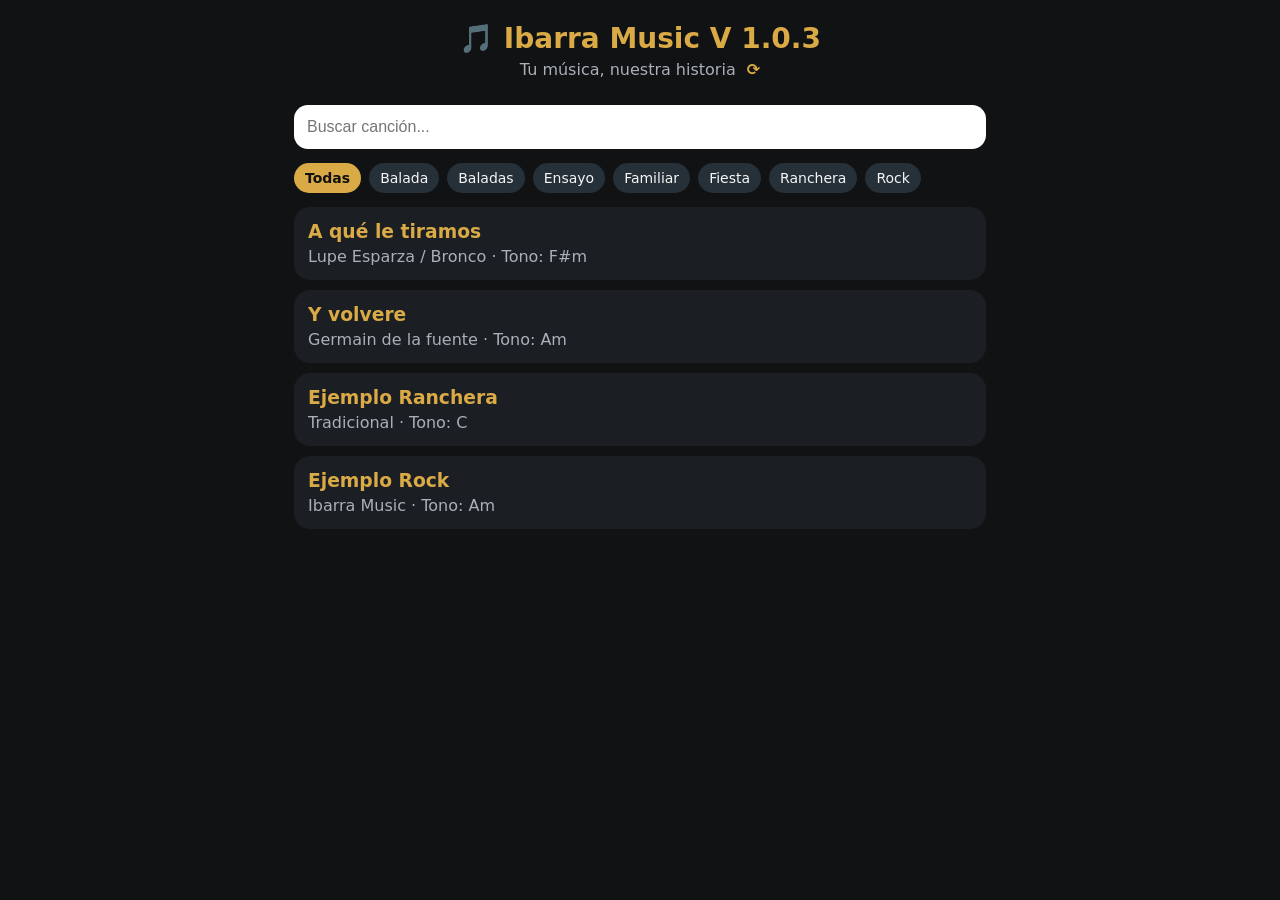
<file: index.html>
<!DOCTYPE html>
<html lang="es">
<head>
  <meta charset="UTF-8">
  <meta name="viewport" content="width=device-width, initial-scale=1.0">
  <title>Ibarra Music</title>
  <link rel="stylesheet" href="style.css">
</head>
<body>

<header>
  <h1>🎵 Ibarra Music V 1.0.3</h1>
  <p>Tu música, nuestra historia <span class="actualizar" onclick="buscarActualizacion()">⟳</span></p>
</header>

<main>
  <section id="inicio">
    <input id="buscador" type="text" placeholder="Buscar canción...">

    <div id="etiquetas"></div>

    <div id="listaCanciones"></div>
  </section>

  <section id="vistaCancion" class="oculto">
    <button class="btn-volver" onclick="volver()">← Volver</button>

    <h2 id="tituloCancion"></h2>
    <p id="autorCancion"></p>
    <p id="tonoCancion"></p>

    <div id="chipsCancion"></div>

    <div class="acciones-texto">
      <span 
<div id="tabsSecciones" class="acciones-texto"></div>
<div id="contenidoSeccion"></div>
  </section>
</main>

<script src="baladas.js"></script>
<script src="rancheras.js"></script>
<script src="rock.js"></script>
<script src="app.js"></script>

</body>
</html>
</file>
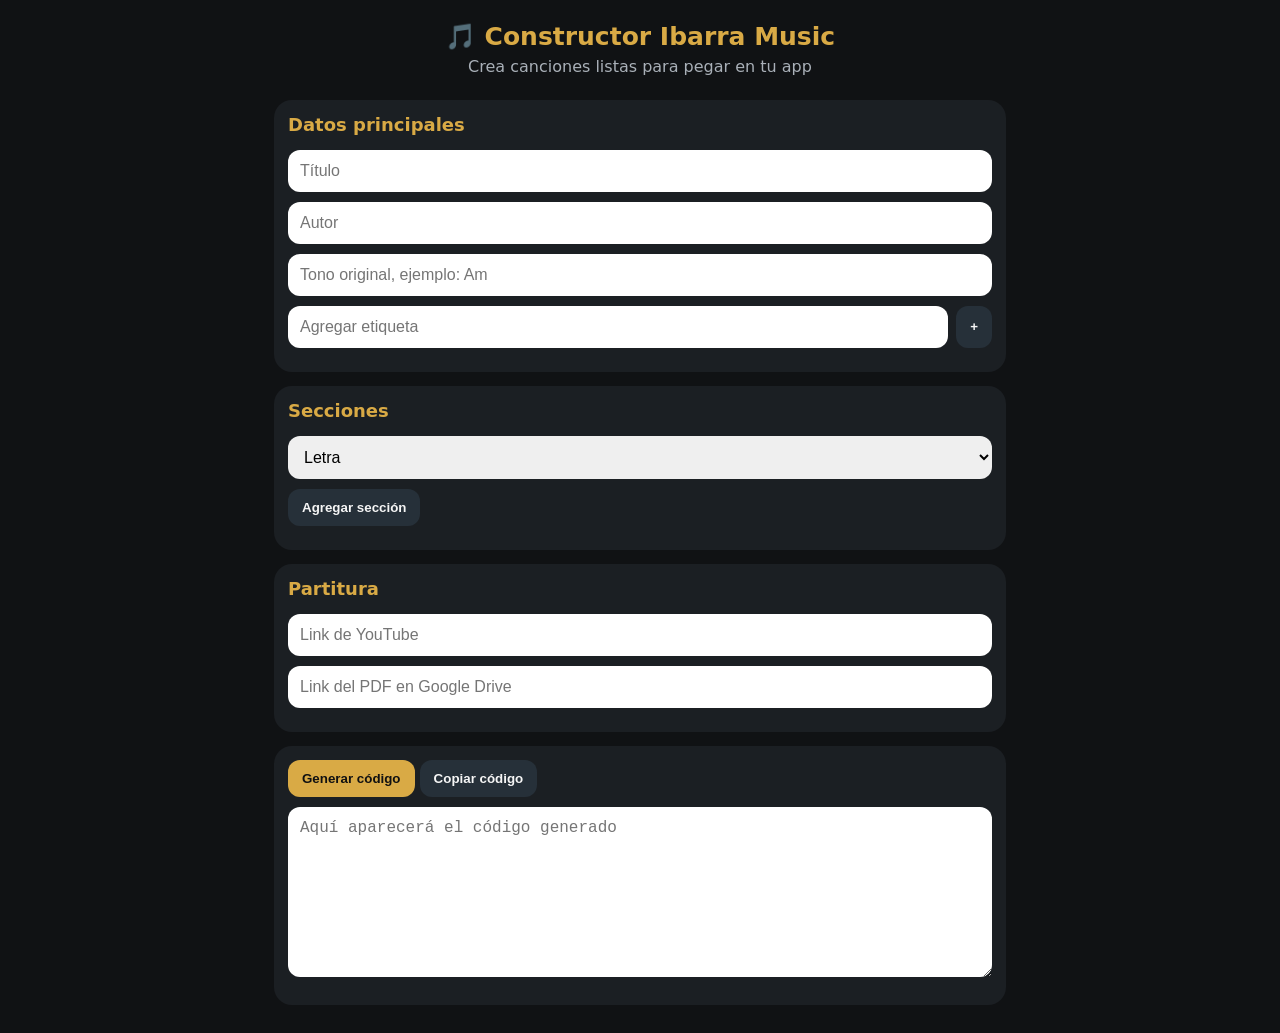
<file: constructor/index.html>
<!DOCTYPE html>
<html lang="es">
<head>
  <meta charset="UTF-8">
  <meta name="viewport" content="width=device-width, initial-scale=1.0">
  <title>Constructor de Canciones</title>
  <link rel="stylesheet" href="style.css">
</head>
<body>

<header>
  <h1>🎵 Constructor Ibarra Music</h1>
  <p>Crea canciones listas para pegar en tu app</p>
</header>

<main>

  <section class="card">
    <h2>Datos principales</h2>

    <input id="titulo" placeholder="Título">
    <input id="autor" placeholder="Autor">
    <input id="tono" placeholder="Tono original, ejemplo: Am">

    <div class="fila">
      <input id="etiquetaInput" placeholder="Agregar etiqueta">
      <button onclick="agregarEtiqueta()">+</button>
    </div>

    <div id="listaEtiquetas"></div>
  </section>

  <section class="card">
    <h2>Secciones</h2>

    <select id="tipoSeccion">
      <option value="letra">Letra</option>
      <option value="tablatura">Tablatura</option>
      <option value="intro">Intro</option>
      <option value="solo">Solo</option>
      <option value="arreglo">Arreglo</option>
      <option value="notas">Notas</option>
      <option value="historia">Historia</option>
    </select>

    <button onclick="agregarSeccion()">Agregar sección</button>

    <div id="contenedorSecciones"></div>
  </section>

  <section class="card">
    <h2>Partitura</h2>

    <input id="youtube" placeholder="Link de YouTube">
    <input id="pdf" placeholder="Link del PDF en Google Drive">
  </section>

  <section class="card">
    <button class="principal" onclick="generarCodigo()">Generar código</button>
    <button onclick="copiarCodigo()">Copiar código</button>

    <textarea id="resultado" placeholder="Aquí aparecerá el código generado"></textarea>
  </section>

</main>

<script src="app.js"></script>
</body>
</html>
</file>
<file: style.css>
:root {
  --fondo: #101214;
  --tarjeta: #1b1f23;
  --texto: #f5f5f5;
  --suave: #a9b0b8;
  --dorado: #d9aa45;
  --azul: #2d6f73;
}

* {
  box-sizing: border-box;
}

body {
  margin: 0;
  font-family: system-ui, Arial, sans-serif;
  background: var(--fondo);
  color: var(--texto);
}

header {
  text-align: center;
  padding: 22px 14px 12px;
}


.actualizar {
  color: var(--dorado);
  cursor: pointer;
  font-weight: bold;
  margin-left: 6px;
}
header h1 {
  margin: 0;
  font-size: 28px;
  color: var(--dorado);
}

header p {
  margin: 5px 0 0;
  color: var(--suave);
}

main {
  padding: 14px;
  max-width: 720px;
  margin: auto;
}

#buscador {
  width: 100%;
  padding: 13px;
  border-radius: 14px;
  border: none;
  margin-bottom: 14px;
  font-size: 16px;
}

#etiquetas,
#chipsCancion {
  display: flex;
  flex-wrap: wrap;
  gap: 8px;
  margin-bottom: 14px;
}

.chip {
  padding: 7px 11px;
  border-radius: 999px;
  background: #263039;
  color: var(--texto);
  font-size: 14px;
}

.chip.activa {
  background: var(--dorado);
  color: #111;
  font-weight: bold;
}

.cancion {
  background: var(--tarjeta);
  padding: 14px;
  border-radius: 16px;
  margin-bottom: 10px;
  cursor: pointer;
}

.cancion h3 {
  margin: 0;
  color: var(--dorado);
}

.cancion p {
  margin: 5px 0 0;
  color: var(--suave);
}

.btn-volver {
  background: none;
  border: none;
  color: var(--dorado);
  font-size: 16px;
  margin-bottom: 10px;
}

#vistaCancion h2 {
  color: var(--dorado);
  margin-bottom: 4px;
}

#autorCancion,
#tonoCancion {
  color: var(--suave);
  margin: 3px 0;
}

.acciones-texto {
  display: flex;
  gap: 14px;
  margin: 18px 0 10px;
  color: var(--dorado);
  font-weight: 600;
}

.acciones-texto span {
  cursor: pointer;
}

pre {
  font-family: monospace;
  font-size: 17px;
  line-height: 1.55;
  background: #15181b;
  padding: 14px;
  border-radius: 16px;
  overflow-x: auto;
}

/* Letra con acordes */
#letraCancion {
  white-space: normal;
}

/* Tablatura y notas */
#tablaturaCancion,
#notasCancion {
  white-space: pre;
}

.oculto {
  display: none;
}

#lineaCancion,
#letraCancion {
  font-family: monospace;
}

.linea-canto {
  margin-bottom: 10px;
}

.linea-acordes {
  color: var(--dorado);
  font-weight: bold;
  white-space: pre;
  line-height: 1.1;
}

.linea-letra {
  color: var(--texto);
  white-space: pre-wrap;
  line-height: 1.2;
}

.linea-simple {
  white-space: pre-wrap;
  margin-bottom: 8px;
}


.acciones-texto span.activo {
  border-bottom: 2px solid var(--dorado);
}

#contenidoSeccion pre {
  font-family: monospace;
  font-size: 17px;
  line-height: 1.55;
  background: #15181b;
  padding: 14px;
  border-radius: 16px;
  overflow-x: auto;
}

#letraCancion {
  white-space: normal;
}

.bloque-pre {
  white-space: pre;
}
</file>
<file: constructor/style.css>
:root {
  --fondo: #101214;
  --tarjeta: #1b1f23;
  --texto: #f5f5f5;
  --suave: #a9b0b8;
  --dorado: #d9aa45;
}

* {
  box-sizing: border-box;
}

body {
  margin: 0;
  font-family: system-ui, Arial, sans-serif;
  background: var(--fondo);
  color: var(--texto);
}

header {
  text-align: center;
  padding: 22px 14px 10px;
}

header h1 {
  margin: 0;
  color: var(--dorado);
  font-size: 25px;
}

header p {
  margin: 6px 0 0;
  color: var(--suave);
}

main {
  padding: 14px;
  max-width: 760px;
  margin: auto;
}

.card {
  background: var(--tarjeta);
  padding: 14px;
  border-radius: 18px;
  margin-bottom: 14px;
}

h2 {
  margin-top: 0;
  color: var(--dorado);
  font-size: 18px;
}

input,
select,
textarea {
  width: 100%;
  padding: 12px;
  margin-bottom: 10px;
  border: none;
  border-radius: 12px;
  font-size: 16px;
}

textarea {
  min-height: 170px;
  font-family: monospace;
}

button {
  border: none;
  border-radius: 12px;
  padding: 11px 14px;
  background: #263039;
  color: var(--texto);
  font-weight: bold;
  margin-bottom: 10px;
}

button.principal {
  background: var(--dorado);
  color: #111;
}

.fila {
  display: flex;
  gap: 8px;
}

.fila input {
  flex: 1;
}

.chip {
  display: inline-block;
  padding: 7px 11px;
  border-radius: 999px;
  background: #263039;
  margin: 4px;
  color: var(--texto);
}

.seccion {
  margin-top: 12px;
}

.seccion h3 {
  color: var(--dorado);
  margin-bottom: 6px;
}
</file>
